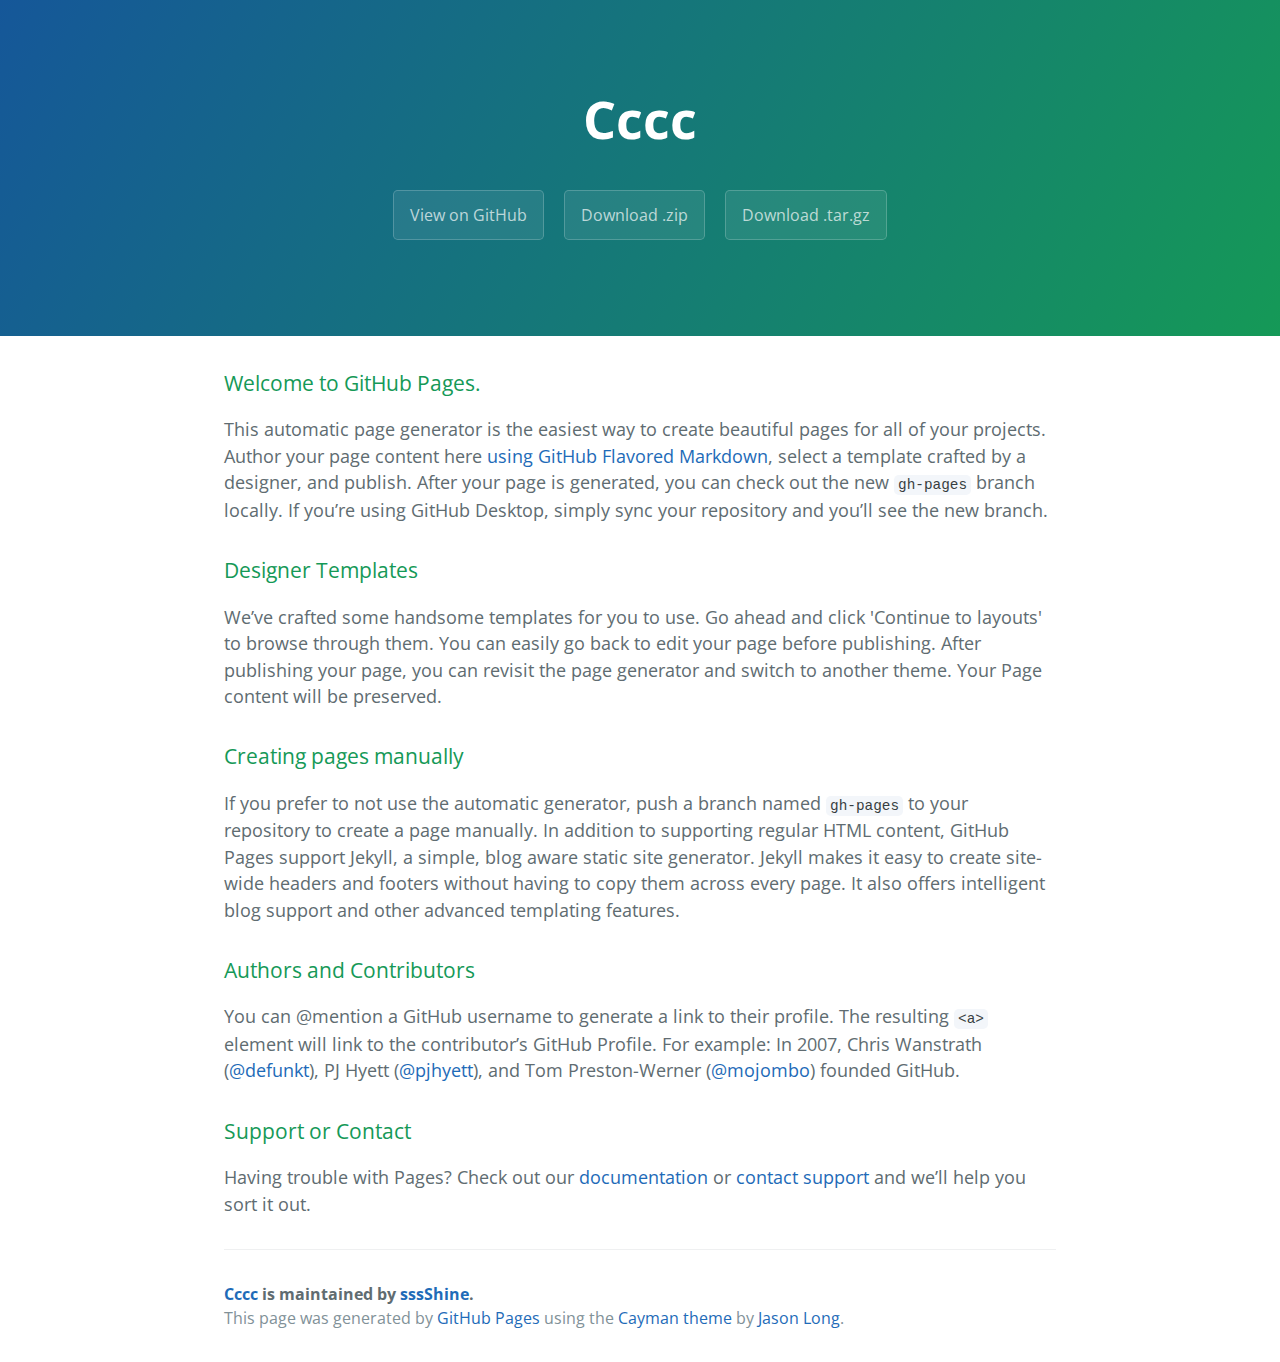
<file: index.html>
<!DOCTYPE html>
<html lang="en-us">
  <head>
    <meta charset="UTF-8">
    <title>Cccc by sssShine</title>
    <meta name="viewport" content="width=device-width, initial-scale=1">
    <link rel="stylesheet" type="text/css" href="stylesheets/normalize.css" media="screen">
    <link href='https://fonts.googleapis.com/css?family=Open+Sans:400,700' rel='stylesheet' type='text/css'>
    <link rel="stylesheet" type="text/css" href="stylesheets/stylesheet.css" media="screen">
    <link rel="stylesheet" type="text/css" href="stylesheets/github-light.css" media="screen">
  </head>
  <body>
    <section class="page-header">
      <h1 class="project-name">Cccc</h1>
      <h2 class="project-tagline"></h2>
      <a href="https://github.com/sssShine/cccc" class="btn">View on GitHub</a>
      <a href="https://github.com/sssShine/cccc/zipball/master" class="btn">Download .zip</a>
      <a href="https://github.com/sssShine/cccc/tarball/master" class="btn">Download .tar.gz</a>
    </section>

    <section class="main-content">
      <h3>
<a id="welcome-to-github-pages" class="anchor" href="#welcome-to-github-pages" aria-hidden="true"><span aria-hidden="true" class="octicon octicon-link"></span></a>Welcome to GitHub Pages.</h3>

<p>This automatic page generator is the easiest way to create beautiful pages for all of your projects. Author your page content here <a href="https://guides.github.com/features/mastering-markdown/">using GitHub Flavored Markdown</a>, select a template crafted by a designer, and publish. After your page is generated, you can check out the new <code>gh-pages</code> branch locally. If you’re using GitHub Desktop, simply sync your repository and you’ll see the new branch.</p>

<h3>
<a id="designer-templates" class="anchor" href="#designer-templates" aria-hidden="true"><span aria-hidden="true" class="octicon octicon-link"></span></a>Designer Templates</h3>

<p>We’ve crafted some handsome templates for you to use. Go ahead and click 'Continue to layouts' to browse through them. You can easily go back to edit your page before publishing. After publishing your page, you can revisit the page generator and switch to another theme. Your Page content will be preserved.</p>

<h3>
<a id="creating-pages-manually" class="anchor" href="#creating-pages-manually" aria-hidden="true"><span aria-hidden="true" class="octicon octicon-link"></span></a>Creating pages manually</h3>

<p>If you prefer to not use the automatic generator, push a branch named <code>gh-pages</code> to your repository to create a page manually. In addition to supporting regular HTML content, GitHub Pages support Jekyll, a simple, blog aware static site generator. Jekyll makes it easy to create site-wide headers and footers without having to copy them across every page. It also offers intelligent blog support and other advanced templating features.</p>

<h3>
<a id="authors-and-contributors" class="anchor" href="#authors-and-contributors" aria-hidden="true"><span aria-hidden="true" class="octicon octicon-link"></span></a>Authors and Contributors</h3>

<p>You can @mention a GitHub username to generate a link to their profile. The resulting <code>&lt;a&gt;</code> element will link to the contributor’s GitHub Profile. For example: In 2007, Chris Wanstrath (<a href="https://github.com/defunkt" class="user-mention">@defunkt</a>), PJ Hyett (<a href="https://github.com/pjhyett" class="user-mention">@pjhyett</a>), and Tom Preston-Werner (<a href="https://github.com/mojombo" class="user-mention">@mojombo</a>) founded GitHub.</p>

<h3>
<a id="support-or-contact" class="anchor" href="#support-or-contact" aria-hidden="true"><span aria-hidden="true" class="octicon octicon-link"></span></a>Support or Contact</h3>

<p>Having trouble with Pages? Check out our <a href="https://help.github.com/pages">documentation</a> or <a href="https://github.com/contact">contact support</a> and we’ll help you sort it out.</p>

      <footer class="site-footer">
        <span class="site-footer-owner"><a href="https://github.com/sssShine/cccc">Cccc</a> is maintained by <a href="https://github.com/sssShine">sssShine</a>.</span>

        <span class="site-footer-credits">This page was generated by <a href="https://pages.github.com">GitHub Pages</a> using the <a href="https://github.com/jasonlong/cayman-theme">Cayman theme</a> by <a href="https://twitter.com/jasonlong">Jason Long</a>.</span>
      </footer>

    </section>

  
  </body>
</html>
</file>
<file: stylesheets/stylesheet.css>
* {
  box-sizing: border-box; }

body {
  padding: 0;
  margin: 0;
  font-family: "Open Sans", "Helvetica Neue", Helvetica, Arial, sans-serif;
  font-size: 16px;
  line-height: 1.5;
  color: #606c71; }

a {
  color: #1e6bb8;
  text-decoration: none; }
  a:hover {
    text-decoration: underline; }

.btn {
  display: inline-block;
  margin-bottom: 1rem;
  color: rgba(255, 255, 255, 0.7);
  background-color: rgba(255, 255, 255, 0.08);
  border-color: rgba(255, 255, 255, 0.2);
  border-style: solid;
  border-width: 1px;
  border-radius: 0.3rem;
  transition: color 0.2s, background-color 0.2s, border-color 0.2s; }
  .btn + .btn {
    margin-left: 1rem; }

.btn:hover {
  color: rgba(255, 255, 255, 0.8);
  text-decoration: none;
  background-color: rgba(255, 255, 255, 0.2);
  border-color: rgba(255, 255, 255, 0.3); }

@media screen and (min-width: 64em) {
  .btn {
    padding: 0.75rem 1rem; } }

@media screen and (min-width: 42em) and (max-width: 64em) {
  .btn {
    padding: 0.6rem 0.9rem;
    font-size: 0.9rem; } }

@media screen and (max-width: 42em) {
  .btn {
    display: block;
    width: 100%;
    padding: 0.75rem;
    font-size: 0.9rem; }
    .btn + .btn {
      margin-top: 1rem;
      margin-left: 0; } }

.page-header {
  color: #fff;
  text-align: center;
  background-color: #159957;
  background-image: linear-gradient(120deg, #155799, #159957); }

@media screen and (min-width: 64em) {
  .page-header {
    padding: 5rem 6rem; } }

@media screen and (min-width: 42em) and (max-width: 64em) {
  .page-header {
    padding: 3rem 4rem; } }

@media screen and (max-width: 42em) {
  .page-header {
    padding: 2rem 1rem; } }

.project-name {
  margin-top: 0;
  margin-bottom: 0.1rem; }

@media screen and (min-width: 64em) {
  .project-name {
    font-size: 3.25rem; } }

@media screen and (min-width: 42em) and (max-width: 64em) {
  .project-name {
    font-size: 2.25rem; } }

@media screen and (max-width: 42em) {
  .project-name {
    font-size: 1.75rem; } }

.project-tagline {
  margin-bottom: 2rem;
  font-weight: normal;
  opacity: 0.7; }

@media screen and (min-width: 64em) {
  .project-tagline {
    font-size: 1.25rem; } }

@media screen and (min-width: 42em) and (max-width: 64em) {
  .project-tagline {
    font-size: 1.15rem; } }

@media screen and (max-width: 42em) {
  .project-tagline {
    font-size: 1rem; } }

.main-content :first-child {
  margin-top: 0; }
.main-content img {
  max-width: 100%; }
.main-content h1, .main-content h2, .main-content h3, .main-content h4, .main-content h5, .main-content h6 {
  margin-top: 2rem;
  margin-bottom: 1rem;
  font-weight: normal;
  color: #159957; }
.main-content p {
  margin-bottom: 1em; }
.main-content code {
  padding: 2px 4px;
  font-family: Consolas, "Liberation Mono", Menlo, Courier, monospace;
  font-size: 0.9rem;
  color: #383e41;
  background-color: #f3f6fa;
  border-radius: 0.3rem; }
.main-content pre {
  padding: 0.8rem;
  margin-top: 0;
  margin-bottom: 1rem;
  font: 1rem Consolas, "Liberation Mono", Menlo, Courier, monospace;
  color: #567482;
  word-wrap: normal;
  background-color: #f3f6fa;
  border: solid 1px #dce6f0;
  border-radius: 0.3rem; }
  .main-content pre > code {
    padding: 0;
    margin: 0;
    font-size: 0.9rem;
    color: #567482;
    word-break: normal;
    white-space: pre;
    background: transparent;
    border: 0; }
.main-content .highlight {
  margin-bottom: 1rem; }
  .main-content .highlight pre {
    margin-bottom: 0;
    word-break: normal; }
.main-content .highlight pre, .main-content pre {
  padding: 0.8rem;
  overflow: auto;
  font-size: 0.9rem;
  line-height: 1.45;
  border-radius: 0.3rem; }
.main-content pre code, .main-content pre tt {
  display: inline;
  max-width: initial;
  padding: 0;
  margin: 0;
  overflow: initial;
  line-height: inherit;
  word-wrap: normal;
  background-color: transparent;
  border: 0; }
  .main-content pre code:before, .main-content pre code:after, .main-content pre tt:before, .main-content pre tt:after {
    content: normal; }
.main-content ul, .main-content ol {
  margin-top: 0; }
.main-content blockquote {
  padding: 0 1rem;
  margin-left: 0;
  color: #819198;
  border-left: 0.3rem solid #dce6f0; }
  .main-content blockquote > :first-child {
    margin-top: 0; }
  .main-content blockquote > :last-child {
    margin-bottom: 0; }
.main-content table {
  display: block;
  width: 100%;
  overflow: auto;
  word-break: normal;
  word-break: keep-all; }
  .main-content table th {
    font-weight: bold; }
  .main-content table th, .main-content table td {
    padding: 0.5rem 1rem;
    border: 1px solid #e9ebec; }
.main-content dl {
  padding: 0; }
  .main-content dl dt {
    padding: 0;
    margin-top: 1rem;
    font-size: 1rem;
    font-weight: bold; }
  .main-content dl dd {
    padding: 0;
    margin-bottom: 1rem; }
.main-content hr {
  height: 2px;
  padding: 0;
  margin: 1rem 0;
  background-color: #eff0f1;
  border: 0; }

@media screen and (min-width: 64em) {
  .main-content {
    max-width: 64rem;
    padding: 2rem 6rem;
    margin: 0 auto;
    font-size: 1.1rem; } }

@media screen and (min-width: 42em) and (max-width: 64em) {
  .main-content {
    padding: 2rem 4rem;
    font-size: 1.1rem; } }

@media screen and (max-width: 42em) {
  .main-content {
    padding: 2rem 1rem;
    font-size: 1rem; } }

.site-footer {
  padding-top: 2rem;
  margin-top: 2rem;
  border-top: solid 1px #eff0f1; }

.site-footer-owner {
  display: block;
  font-weight: bold; }

.site-footer-credits {
  color: #819198; }

@media screen and (min-width: 64em) {
  .site-footer {
    font-size: 1rem; } }

@media screen and (min-width: 42em) and (max-width: 64em) {
  .site-footer {
    font-size: 1rem; } }

@media screen and (max-width: 42em) {
  .site-footer {
    font-size: 0.9rem; } }
</file>
<file: stylesheets/github-light.css>
/*
The MIT License (MIT)

Copyright (c) 2016 GitHub, Inc.

Permission is hereby granted, free of charge, to any person obtaining a copy
of this software and associated documentation files (the "Software"), to deal
in the Software without restriction, including without limitation the rights
to use, copy, modify, merge, publish, distribute, sublicense, and/or sell
copies of the Software, and to permit persons to whom the Software is
furnished to do so, subject to the following conditions:

The above copyright notice and this permission notice shall be included in all
copies or substantial portions of the Software.

THE SOFTWARE IS PROVIDED "AS IS", WITHOUT WARRANTY OF ANY KIND, EXPRESS OR
IMPLIED, INCLUDING BUT NOT LIMITED TO THE WARRANTIES OF MERCHANTABILITY,
FITNESS FOR A PARTICULAR PURPOSE AND NONINFRINGEMENT. IN NO EVENT SHALL THE
AUTHORS OR COPYRIGHT HOLDERS BE LIABLE FOR ANY CLAIM, DAMAGES OR OTHER
LIABILITY, WHETHER IN AN ACTION OF CONTRACT, TORT OR OTHERWISE, ARISING FROM,
OUT OF OR IN CONNECTION WITH THE SOFTWARE OR THE USE OR OTHER DEALINGS IN THE
SOFTWARE.

*/

.pl-c /* comment */ {
  color: #969896;
}

.pl-c1 /* constant, variable.other.constant, support, meta.property-name, support.constant, support.variable, meta.module-reference, markup.raw, meta.diff.header */,
.pl-s .pl-v /* string variable */ {
  color: #0086b3;
}

.pl-e /* entity */,
.pl-en /* entity.name */ {
  color: #795da3;
}

.pl-smi /* variable.parameter.function, storage.modifier.package, storage.modifier.import, storage.type.java, variable.other */,
.pl-s .pl-s1 /* string source */ {
  color: #333;
}

.pl-ent /* entity.name.tag */ {
  color: #63a35c;
}

.pl-k /* keyword, storage, storage.type */ {
  color: #a71d5d;
}

.pl-s /* string */,
.pl-pds /* punctuation.definition.string, string.regexp.character-class */,
.pl-s .pl-pse .pl-s1 /* string punctuation.section.embedded source */,
.pl-sr /* string.regexp */,
.pl-sr .pl-cce /* string.regexp constant.character.escape */,
.pl-sr .pl-sre /* string.regexp source.ruby.embedded */,
.pl-sr .pl-sra /* string.regexp string.regexp.arbitrary-repitition */ {
  color: #183691;
}

.pl-v /* variable */ {
  color: #ed6a43;
}

.pl-id /* invalid.deprecated */ {
  color: #b52a1d;
}

.pl-ii /* invalid.illegal */ {
  color: #f8f8f8;
  background-color: #b52a1d;
}

.pl-sr .pl-cce /* string.regexp constant.character.escape */ {
  font-weight: bold;
  color: #63a35c;
}

.pl-ml /* markup.list */ {
  color: #693a17;
}

.pl-mh /* markup.heading */,
.pl-mh .pl-en /* markup.heading entity.name */,
.pl-ms /* meta.separator */ {
  font-weight: bold;
  color: #1d3e81;
}

.pl-mq /* markup.quote */ {
  color: #008080;
}

.pl-mi /* markup.italic */ {
  font-style: italic;
  color: #333;
}

.pl-mb /* markup.bold */ {
  font-weight: bold;
  color: #333;
}

.pl-md /* markup.deleted, meta.diff.header.from-file */ {
  color: #bd2c00;
  background-color: #ffecec;
}

.pl-mi1 /* markup.inserted, meta.diff.header.to-file */ {
  color: #55a532;
  background-color: #eaffea;
}

.pl-mdr /* meta.diff.range */ {
  font-weight: bold;
  color: #795da3;
}

.pl-mo /* meta.output */ {
  color: #1d3e81;
}
</file>
